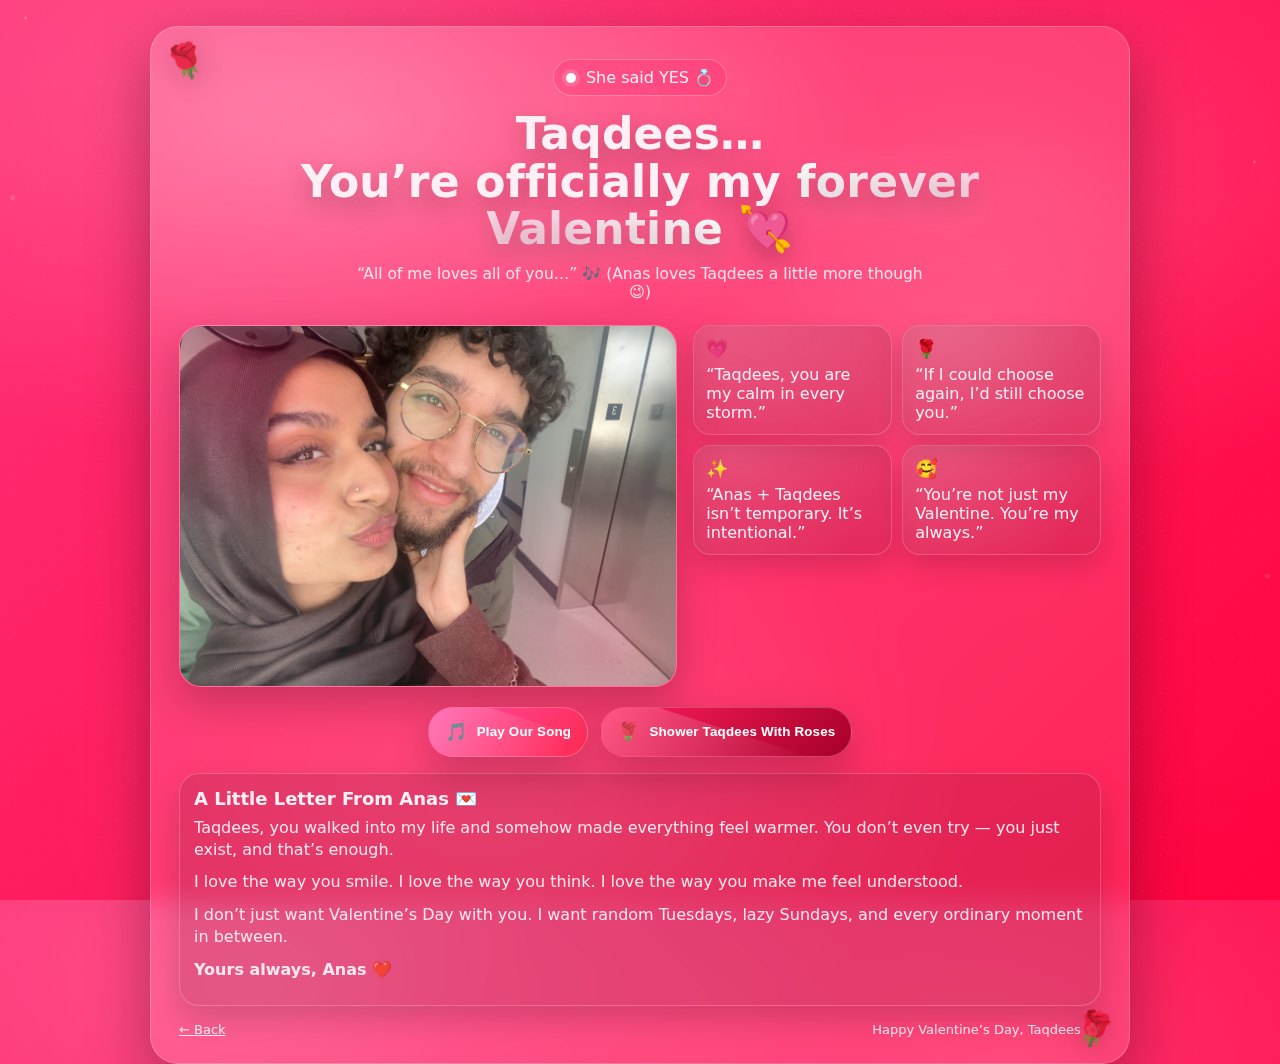
<file: yes.html>
<!doctype html>
<html lang="en">
<head>
  <meta charset="utf-8" />
  <meta name="viewport" content="width=device-width, initial-scale=1" />
  <title>Forever 💞</title>
  <link rel="stylesheet" href="styles.css" />
</head>

<body class="page page-yes">
  <div class="fx-layer" aria-hidden="true">
    <div class="petals"></div>
    <div class="sparkles"></div>
    <div class="confetti"></div>
  </div>

  <div class="yt-shell" aria-hidden="true">
    <div id="ytPlayer"></div>
  </div>

  <main class="card card--love">
    <header class="top">
      <div class="badge badge--hot">
        <span class="badge__dot"></span>
        <span class="badge__text">She said YES 💍</span>
      </div>

      <h1 class="title">
        Taqdees…
        <br>
        You’re officially my
        <span class="title__glow">forever Valentine</span> 💘
      </h1>

      <p class="subtitle">
        “All of me loves all of you…” 🎶  
        (Anas loves Taqdees a little more though 😉)
      </p>
    </header>

    <section class="photoWrap">
      <div class="photoFrame photoFrame--double">
        <img class="photo" src="assets/IMG_1862.jpeg" alt="Anas and Taqdees" />
        <div class="frameRoses frameRoses--more"></div>
      </div>

      <div class="quoteGrid">
        <div class="quote">
          <div class="quote__heart">💗</div>
          <p>“Taqdees, you are my calm in every storm.”</p>
        </div>
        <div class="quote">
          <div class="quote__heart">🌹</div>
          <p>“If I could choose again, I’d still choose you.”</p>
        </div>
        <div class="quote">
          <div class="quote__heart">✨</div>
          <p>“Anas + Taqdees isn’t temporary. It’s intentional.”</p>
        </div>
        <div class="quote">
          <div class="quote__heart">🥰</div>
          <p>“You’re not just my Valentine. You’re my always.”</p>
        </div>
      </div>
    </section>

    <section class="actions actions--center">
      <button class="btn btn--play" id="playSong">
        <span class="btn__icon">🎵</span>
        Play Our Song
        <span class="btn__shine"></span>
      </button>

      <button class="btn btn--rose" id="makeRoses">
        <span class="btn__icon">🌹</span>
        Shower Taqdees With Roses
        <span class="btn__shine"></span>
      </button>
    </section>

    <section class="loveLetter">
      <h2>A Little Letter From Anas 💌</h2>

      <p>
        Taqdees,  
        you walked into my life and somehow made everything feel warmer.
        You don’t even try — you just exist, and that’s enough.
      </p>

      <p>
        I love the way you smile.  
        I love the way you think.  
        I love the way you make me feel understood.
      </p>

      <p>
        I don’t just want Valentine’s Day with you.  
        I want random Tuesdays, lazy Sundays, and every ordinary moment
        in between.
      </p>

      <p class="signature">
        Yours always,  
        <strong>Anas ❤️</strong>
      </p>
    </section>

    <footer class="footer">
      <a class="tinyLink" href="index.html">← Back</a>
      <span>Happy Valentine’s Day, Taqdees 🌸</span>
    </footer>
  </main>

  <script src="https://www.youtube.com/iframe_api"></script>
  <script src="script.js"></script>
</body>
</html>
</file>
<file: styles.css>
:root{
  --bg1:#ff2d74;
  --bg2:#ff003d;
  --pink:#ff5fa2;
  --hot:#ff1f5c;
  --red:#c4002f;
  --wine:#72001a;
  --cream:#fff0f6;
  --glass: rgba(255,255,255,.14);
  --stroke: rgba(255,255,255,.22);
  --shadow: 0 22px 60px rgba(30,0,15,.35);
}

*{ box-sizing:border-box; }
html,body{ height:100%; }
body{
  margin:0;
  font-family: ui-rounded, system-ui, -apple-system, Segoe UI, Roboto, Arial, sans-serif;
  color: var(--cream);
  overflow-x:hidden;
}

.page{
  min-height:100vh;
  display:grid;
  place-items:center;
  padding: 26px 16px;
  background:
    radial-gradient(1000px 600px at 20% 10%, rgba(255,255,255,.18), transparent 60%),
    radial-gradient(900px 500px at 80% 20%, rgba(255,255,255,.12), transparent 60%),
    radial-gradient(700px 500px at 40% 90%, rgba(255,255,255,.10), transparent 65%),
    linear-gradient(135deg, var(--bg1), var(--bg2));
  position:relative;
}

.page::before{
  content:"";
  position:absolute; inset:0;
  background-image: radial-gradient(rgba(255,255,255,.12) 1px, transparent 1px);
  background-size: 18px 18px;
  opacity:.25;
  pointer-events:none;
}

.fx-layer{ position:absolute; inset:0; pointer-events:none; overflow:hidden; }

.petals::before{
  content:"";
  position:absolute; inset:-20%;
  background:
    radial-gradient(circle at 15% 30%, rgba(255,255,255,.18) 0 2px, transparent 3px),
    radial-gradient(circle at 25% 70%, rgba(255,255,255,.14) 0 2px, transparent 3px),
    radial-gradient(circle at 70% 25%, rgba(255,255,255,.16) 0 2px, transparent 3px),
    radial-gradient(circle at 85% 60%, rgba(255,255,255,.13) 0 2px, transparent 3px);
  filter: blur(.3px);
  animation: drift 10s linear infinite;
  opacity:.8;
}

.sparkles::before{
  content:"";
  position:absolute; inset:-30%;
  background:
    radial-gradient(circle at 20% 20%, rgba(255,255,255,.25) 0 1px, transparent 2px),
    radial-gradient(circle at 40% 60%, rgba(255,255,255,.20) 0 1px, transparent 2px),
    radial-gradient(circle at 80% 30%, rgba(255,255,255,.22) 0 1px, transparent 2px),
    radial-gradient(circle at 65% 80%, rgba(255,255,255,.18) 0 1px, transparent 2px);
  animation: twinkle 2.4s ease-in-out infinite;
  opacity:.9;
}

.confetti::before{
  content:"";
  position:absolute; inset:-20%;
  background:
    linear-gradient(20deg, rgba(255,255,255,.0), rgba(255,255,255,.10), rgba(255,255,255,.0)),
    linear-gradient(-20deg, rgba(255,255,255,.0), rgba(255,255,255,.10), rgba(255,255,255,.0));
  opacity:.12;
  animation: sweep 3.2s ease-in-out infinite;
}

@keyframes drift{
  0%{ transform: translate3d(0,0,0) rotate(0deg); }
  100%{ transform: translate3d(-5%, 8%, 0) rotate(12deg); }
}
@keyframes twinkle{
  0%,100%{ transform: scale(1); opacity:.75; }
  50%{ transform: scale(1.03); opacity:1; }
}
@keyframes sweep{
  0%,100%{ transform: translateY(0); }
  50%{ transform: translateY(2.5%); }
}

/* Card */
.card{
  width:min(980px, 100%);
  border: 1px solid var(--stroke);
  background: var(--glass);
  backdrop-filter: blur(12px);
  border-radius: 28px;
  box-shadow: var(--shadow);
  padding: 22px 18px;
  position:relative;
}

.card--love{
  background:
    radial-gradient(900px 400px at 20% 10%, rgba(255,255,255,.18), transparent 60%),
    radial-gradient(600px 360px at 85% 30%, rgba(255,255,255,.12), transparent 60%),
    rgba(255,255,255,.12);
}

.card::before, .card::after{
  content:"🌹";
  position:absolute;
  font-size: 34px;
  opacity:.75;
  filter: drop-shadow(0 6px 14px rgba(0,0,0,.25));
}
.card::before{ top: 14px; left: 14px; transform: rotate(-18deg); }
.card::after{ bottom: 14px; right: 14px; transform: rotate(16deg); }

.top{ text-align:center; padding: 4px 10px 14px; }

.badge{
  display:inline-flex;
  align-items:center;
  gap:10px;
  padding: 8px 12px;
  border-radius: 999px;
  border: 1px solid rgba(255,255,255,.24);
  background: rgba(0,0,0,.12);
  margin: 6px auto 14px;
}
.badge__dot{
  width:10px; height:10px;
  border-radius:999px;
  background: #fff;
  box-shadow: 0 0 0 4px rgba(255,255,255,.15);
}
.badge--hot{
  background: rgba(255,0,80,.16);
  border-color: rgba(255,255,255,.28);
}

.title{
  margin: 0;
  font-size: clamp(28px, 3.5vw, 44px);
  line-height: 1.08;
  letter-spacing:.2px;
  text-shadow: 0 10px 26px rgba(0,0,0,.25);
}
.title__glow{
  background: linear-gradient(90deg, #fff, #ffd1e3, #fff);
  -webkit-background-clip:text;
  background-clip:text;
  color: transparent;
  filter: drop-shadow(0 8px 20px rgba(255,255,255,.22));
}

.subtitle{
  margin: 12px auto 0;
  max-width: 60ch;
  opacity:.92;
  font-size: 15.5px;
}
.subtitle .accent{ color: #fff; font-weight: 700; }
.small{ font-size: 13px; opacity:.9; }

.photoWrap{
  display:grid;
  grid-template-columns: 1.1fr .9fr;
  gap: 16px;
  align-items: start;
  padding: 10px;
}
@media (max-width: 860px){
  .photoWrap{ grid-template-columns: 1fr; }
}

.photoFrame{
  position:relative;
  border-radius: 22px;
  overflow:hidden;
  border: 1px solid rgba(255,255,255,.22);
  box-shadow: 0 16px 40px rgba(0,0,0,.22);
  background: rgba(255,255,255,.08);
}
.photoFrame--double{ min-height: 280px; }

.photo{
  width:100%;
  height: 360px;
  object-fit: cover;
  display:block;
  filter: saturate(1.05) contrast(1.02);
}
@media (max-width: 560px){
  .photo{ height: 300px; }
}

.frameRoses{
  position:absolute; inset:0;
  pointer-events:none;
  background:
    radial-gradient(circle at 10% 10%, rgba(255,0,80,.25), transparent 35%),
    radial-gradient(circle at 90% 15%, rgba(255,255,255,.18), transparent 40%),
    radial-gradient(circle at 20% 95%, rgba(255,255,255,.16), transparent 45%),
    radial-gradient(circle at 85% 90%, rgba(255,0,60,.22), transparent 40%);
}
.frameRoses--more{
  background:
    radial-gradient(circle at 10% 10%, rgba(255,0,80,.28), transparent 32%),
    radial-gradient(circle at 90% 15%, rgba(255,255,255,.20), transparent 38%),
    radial-gradient(circle at 20% 95%, rgba(255,255,255,.18), transparent 42%),
    radial-gradient(circle at 85% 90%, rgba(255,0,60,.25), transparent 40%),
    radial-gradient(circle at 50% 50%, rgba(255,255,255,.08), transparent 60%);
}

.miniNotes{
  display:grid;
  gap: 10px;
}
.note{
  border: 1px solid rgba(255,255,255,.22);
  background: rgba(0,0,0,.10);
  border-radius: 16px;
  padding: 12px 12px;
  font-size: 14px;
  box-shadow: 0 12px 26px rgba(0,0,0,.14);
}
.note::before{ content:"💞"; margin-right: 8px; }

.quoteGrid{
  display:grid;
  grid-template-columns: 1fr 1fr;
  gap: 10px;
}
@media (max-width: 560px){
  .quoteGrid{ grid-template-columns: 1fr; }
}
.quote{
  border: 1px solid rgba(255,255,255,.22);
  background: rgba(0,0,0,.10);
  border-radius: 18px;
  padding: 12px 12px;
  box-shadow: 0 12px 26px rgba(0,0,0,.14);
  position:relative;
  overflow:hidden;
}
.quote::after{
  content:"";
  position:absolute; inset:-40%;
  background: radial-gradient(circle at 30% 30%, rgba(255,255,255,.14), transparent 55%);
  transform: rotate(12deg);
}
.quote p{ margin:0; position:relative; z-index:1; }
.quote__heart{ font-size: 18px; margin-bottom: 6px; position:relative; z-index:1; }

.actions{
  display:flex;
  gap: 12px;
  justify-content:center;
  flex-wrap: wrap;
  padding: 14px 10px 4px;
}
.actions--center{ padding-top: 10px; }

.btn{
  border: 0;
  cursor:pointer;
  text-decoration:none;
  color:#fff;
  font-weight: 800;
  letter-spacing: .2px;
  padding: 13px 16px;
  border-radius: 999px;
  display:inline-flex;
  align-items:center;
  gap: 10px;
  position:relative;
  overflow:hidden;
  transform: translateZ(0);
  box-shadow: 0 16px 40px rgba(0,0,0,.22);
  border: 1px solid rgba(255,255,255,.24);
}
.btn__icon{ font-size: 18px; }

.btn__shine{
  position:absolute; inset:-40%;
  background: linear-gradient(90deg, transparent, rgba(255,255,255,.28), transparent);
  transform: translateX(-30%) rotate(18deg);
  animation: shine 2.2s ease-in-out infinite;
  opacity:.9;
}
@keyframes shine{
  0%{ transform: translateX(-50%) rotate(18deg); opacity:.0; }
  35%{ opacity:.9; }
  100%{ transform: translateX(50%) rotate(18deg); opacity:.0; }
}

.btn--yes{ background: linear-gradient(135deg, #ff3a86, #ff0044); }
.btn--cute{ background: linear-gradient(135deg, rgba(255,255,255,.18), rgba(0,0,0,.16)); }
.btn--play{ background: linear-gradient(135deg, #ff4aa0, #ff2b53); }
.btn--rose{ background: linear-gradient(135deg, #ff1f5c, #a7002a); }

.btn:hover{ transform: translateY(-2px) scale(1.01); }
.btn:active{ transform: translateY(0) scale(.99); }

.loveLetter{
  margin: 12px 10px 6px;
  border-radius: 20px;
  padding: 14px 14px;
  border: 1px solid rgba(255,255,255,.22);
  background: rgba(0,0,0,.10);
  box-shadow: 0 14px 30px rgba(0,0,0,.16);
}
.loveLetter h2{ margin: 0 0 8px; font-size: 18px; }
.loveLetter p{ margin: 0 0 10px; opacity:.95; line-height: 1.4; }
.signature{ margin-top: 4px; font-weight: 800; }

.footer{
  display:flex;
  justify-content: space-between;
  align-items:center;
  gap: 10px;
  padding: 10px 10px 4px;
  opacity:.9;
  font-size: 13px;
}
.tinyLink{ color:#fff; opacity:.95; }

/* ✅ Hidden YouTube player (still plays audio) */
.yt-shell{
  position: fixed;
  width: 1px;
  height: 1px;
  left: -9999px;
  top: -9999px;
  overflow: hidden;
}
</file>
